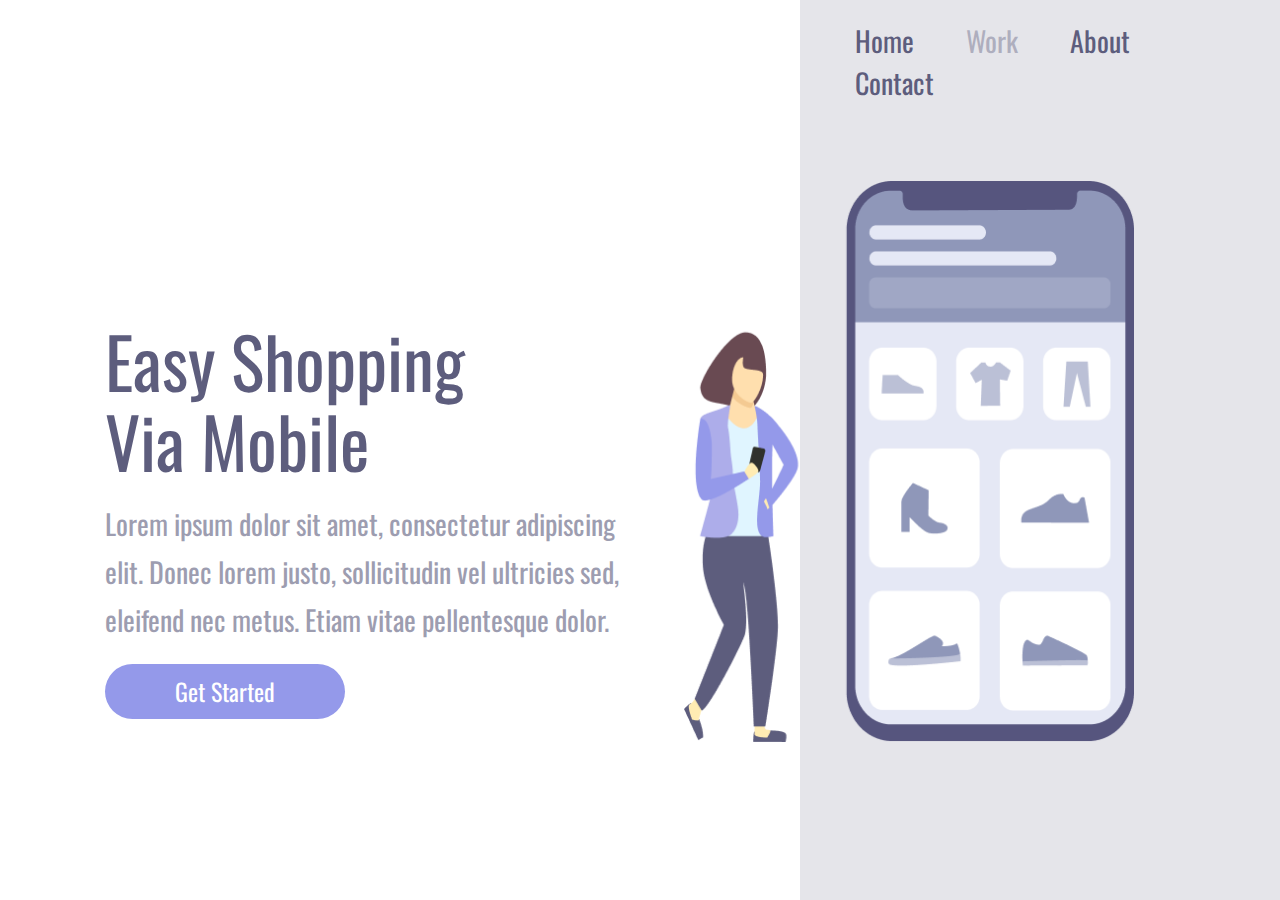
<file: index.html>
<!DOCTYPE html>
<html lang="pt-br">

<head>
    <meta charset="UTF-8">
    <meta name="viewport" content="width=device-width, initial-scale=1.0">
    <title> Easy Shopping </title>
    <link rel="stylesheet" href="./style.css">
    <link rel="shortcut icon" href="./assets/Illustration-3-3.png" type="image/x-icon">
</head>

<body>
    <section>
        <header>
            <a href="#">Home</a>
            <a href="#">Work</a>
            <a href="#">About</a>
            <a href="#">Contact</a>
        </header>
        <img src="./assets/Illustration-3-3.png" alt="girl-phone">
    </section>
    <main>
        <article>
            <h1>Easy Shopping Via Mobile</h1>
            <p>Lorem ipsum dolor sit amet, consectetur adipiscing
                elit. Donec lorem justo, sollicitudin vel ultricies sed,
                eleifend nec metus. Etiam vitae pellentesque dolor. </p>
            <button>Get Started</button>
        </article>
    </main>
</body>
 <!-- Testando o conceito de Branch -->
</html>
</file>
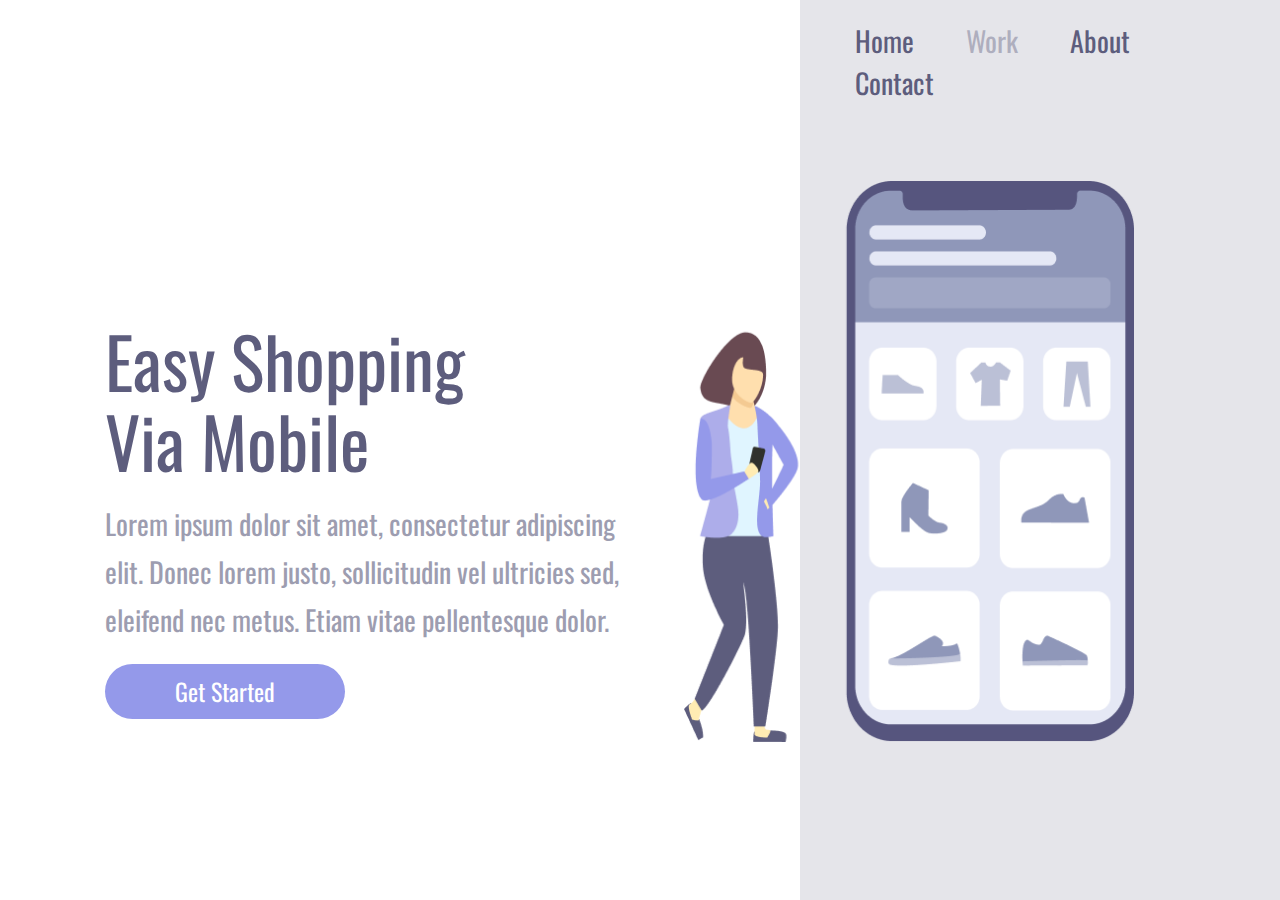
<file: projeto2.html>
<!DOCTYPE html>
<html lang="pt-br">

<head>
    <meta charset="UTF-8">
    <meta name="viewport" content="width=device-width, initial-scale=1.0">
    <title> Easy Shopping </title>
    <link rel="stylesheet" href="./projeto2.css">
    <link rel="shortcut icon" href="./assets/Illustration-3-3.png" type="image/x-icon">
</head>

<body>
    <section>
        <header>
            <a href="#">Home</a>
            <a href="#">Work</a>
            <a href="#">About</a>
            <a href="#">Contact</a>
        </header>
        <img src="./assets/Illustration-3-3.png" alt="girl-phone">
    </section>
    <main>
        <article>
            <h1>Easy Shopping Via Mobile</h1>
            <p>Lorem ipsum dolor sit amet, consectetur adipiscing
                elit. Donec lorem justo, sollicitudin vel ultricies sed,
                eleifend nec metus. Etiam vitae pellentesque dolor. </p>
            <button>Get Started</button>
        </article>
    </main>
</body>
 <!-- Testando o conceito de Branch -->
</html>
</file>
<file: style.css>
@import url('https://fonts.googleapis.com/css2?family=Oswald&display=swap');

* {
    margin: 0;
    padding: 0;
    box-sizing: border-box;
    font-family: "Oswald", sans-serif;
    font-weight: 400;
    color: #5D5D7D;
}

header {
    position: relative;
    margin-top: 20px;
    margin-left: 55px;
}

section {
    background-color: rgb(93, 93, 125, 16%);
    height: 100vh;
    width: 31vw;
    position: absolute;
    left: 1175px;
}

header :nth-child(2) {
    opacity: 0.40;
}

header :nth-child(2):hover {
    opacity: 100%;
    color:#9499EA;
}

a {
    margin-right: 48px;
    font-size: 28px;
    line-height: 41.5px;
    cursor: pointer;
    text-decoration:none;
}

a:hover {
    opacity: 50%;
}

article {
    display: inline-block;
    position: absolute;
    top: 320px;
    left: 105px;
}

h1 {
    display: inline-block;
    font-size: 70px;
    line-height: 80px;
    width: 368px;
    margin-bottom: 20px;
}

p {
    font-size: 28px;
    line-height: 48px;
    width: 540px;
    margin-bottom: 20px;
    opacity: 60%;
}

button {
    font-size: 24px;
    color: white;
    line-height: 35.5px;
    background-color: #9499EA;
    text-align: center;
    width: 240px;
    height: 55px;
    border: none;
    border-radius: 30px;
    cursor: pointer;
}

button:hover {
    width: 264px;
    height: 60px;
    border-radius: 34px;
}

button:active {
   opacity:65%;
}

img {
    display: inline-block;
    position: relative;
    width: 450px;
    height: 561px;
    top: 78px;
    right: 140px;
}

/* desktop -resolução */
@media screen and (max-width: 1366px) {

    section {
        left: 62.47vw;
        width: 37.5vw;
    }

    img {
        right: 24%;
    }

}

/* tablets grandes */

@media screen and (max-width: 1080px) {
    section {
        width: 41.8vw;
        left: 58.2vw;
    }

    header {
        left: 30px;
        width: 420px;
        margin: 0px;
        margin: 20px 0 0 0px;
    }

    article {
        left: 50px;
    }

    p {
        width: 435px;
        text-align: justify;
    }

    a {
        font-size: 25px;
    }

    a:last-of-type {
        margin: 0;
    }

    img {
        right: 30%;
    }
}

/* tablets pequenos e celulares grandes */

@media screen and (max-width: 860px) {
    section {
        width: 100vw;
        height: 50vh;
        left: 0;
        top: 50vh;
    }

    article {
        text-align: center;
        top:5vh;
        left: 25vw;
    }

    img {
        width: calc(450px * 0.85);
        height: calc(561px * 0.85);
        position: absolute;
        left: 25vw;
        display: block;
        top: 25px;

    }

    header {
        display:none;
    }
}

/* mobile */

@media screen and (max-width: 500px) {

    article {
        left: 17vw;
    }

    h1 {
        font-size: 40px;
        line-height: 52px;
        width: 294px;
        text-align: center;
        margin-bottom: 25px;
    }

    p {
        font-size: 16px;
        line-height: 24px;
        width: 294px;
        text-align: center;
        margin-bottom: 20px;
    }

    button {
        height: 68px;
        width: 294px;
        border-radius: 50px;
    }

    img {
        width: 298px;
        height: 354px;
        position: relative;
        top:10px;
        left: 16vw;
    }
}
</file>
<file: projeto2.css>
@import url('https://fonts.googleapis.com/css2?family=Oswald&display=swap');

* {
    margin: 0;
    padding: 0;
    box-sizing: border-box;
    font-family: "Oswald", sans-serif;
    font-weight: 400;
    color: #5D5D7D;
}

header {
    position: relative;
    margin-top: 20px;
    margin-left: 55px;
}

section {
    background-color: rgb(93, 93, 125, 16%);
    height: 100vh;
    width: 31vw;
    position: absolute;
    left: 1175px;
}

header :nth-child(2) {
    opacity: 0.40;
}

header :nth-child(2):hover {
    opacity: 100%;
    color:#9499EA;
}

a {
    margin-right: 48px;
    font-size: 28px;
    line-height: 41.5px;
    cursor: pointer;
    text-decoration:none;
}

a:hover {
    opacity: 50%;
}

article {
    display: inline-block;
    position: absolute;
    top: 320px;
    left: 105px;
}

h1 {
    display: inline-block;
    font-size: 70px;
    line-height: 80px;
    width: 368px;
    margin-bottom: 20px;
}

p {
    font-size: 28px;
    line-height: 48px;
    width: 540px;
    margin-bottom: 20px;
    opacity: 60%;
}

button {
    font-size: 24px;
    color: white;
    line-height: 35.5px;
    background-color: #9499EA;
    text-align: center;
    width: 240px;
    height: 55px;
    border: none;
    border-radius: 30px;
    cursor: pointer;
}

button:hover {
    width: 264px;
    height: 60px;
    border-radius: 34px;
}

button:active {
   opacity:65%;
}

img {
    display: inline-block;
    position: relative;
    width: 450px;
    height: 561px;
    top: 78px;
    right: 140px;
}

/* desktop -resolução */
@media screen and (max-width: 1366px) {

    section {
        left: 62.47vw;
        width: 37.5vw;
    }

    img {
        right: 24%;
    }

}

/* tablets grandes */

@media screen and (max-width: 1080px) {
    section {
        width: 41.8vw;
        left: 58.2vw;
    }

    header {
        left: 30px;
        width: 420px;
        margin: 0px;
        margin: 20px 0 0 0px;
    }

    article {
        left: 50px;
    }

    p {
        width: 435px;
        text-align: justify;
    }

    a {
        font-size: 25px;
    }

    a:last-of-type {
        margin: 0;
    }

    img {
        right: 30%;
    }
}

/* tablets pequenos e celulares grandes */

@media screen and (max-width: 860px) {
    section {
        width: 100vw;
        height: 50vh;
        left: 0;
        top: 50vh;
    }

    article {
        text-align: center;
        top:5vh;
        left: 25vw;
    }

    img {
        width: calc(450px * 0.85);
        height: calc(561px * 0.85);
        position: absolute;
        left: 25vw;
        display: block;
        top: 25px;

    }

    header {
        display:none;
    }
}

/* mobile */

@media screen and (max-width: 500px) {

    article {
        left: 17vw;
    }

    h1 {
        font-size: 40px;
        line-height: 52px;
        width: 294px;
        text-align: center;
        margin-bottom: 25px;
    }

    p {
        font-size: 16px;
        line-height: 24px;
        width: 294px;
        text-align: center;
        margin-bottom: 20px;
    }

    button {
        height: 68px;
        width: 294px;
        border-radius: 50px;
    }

    img {
        width: 298px;
        height: 354px;
        position: relative;
        top:10px;
        left: 16vw;
    }
}
</file>
